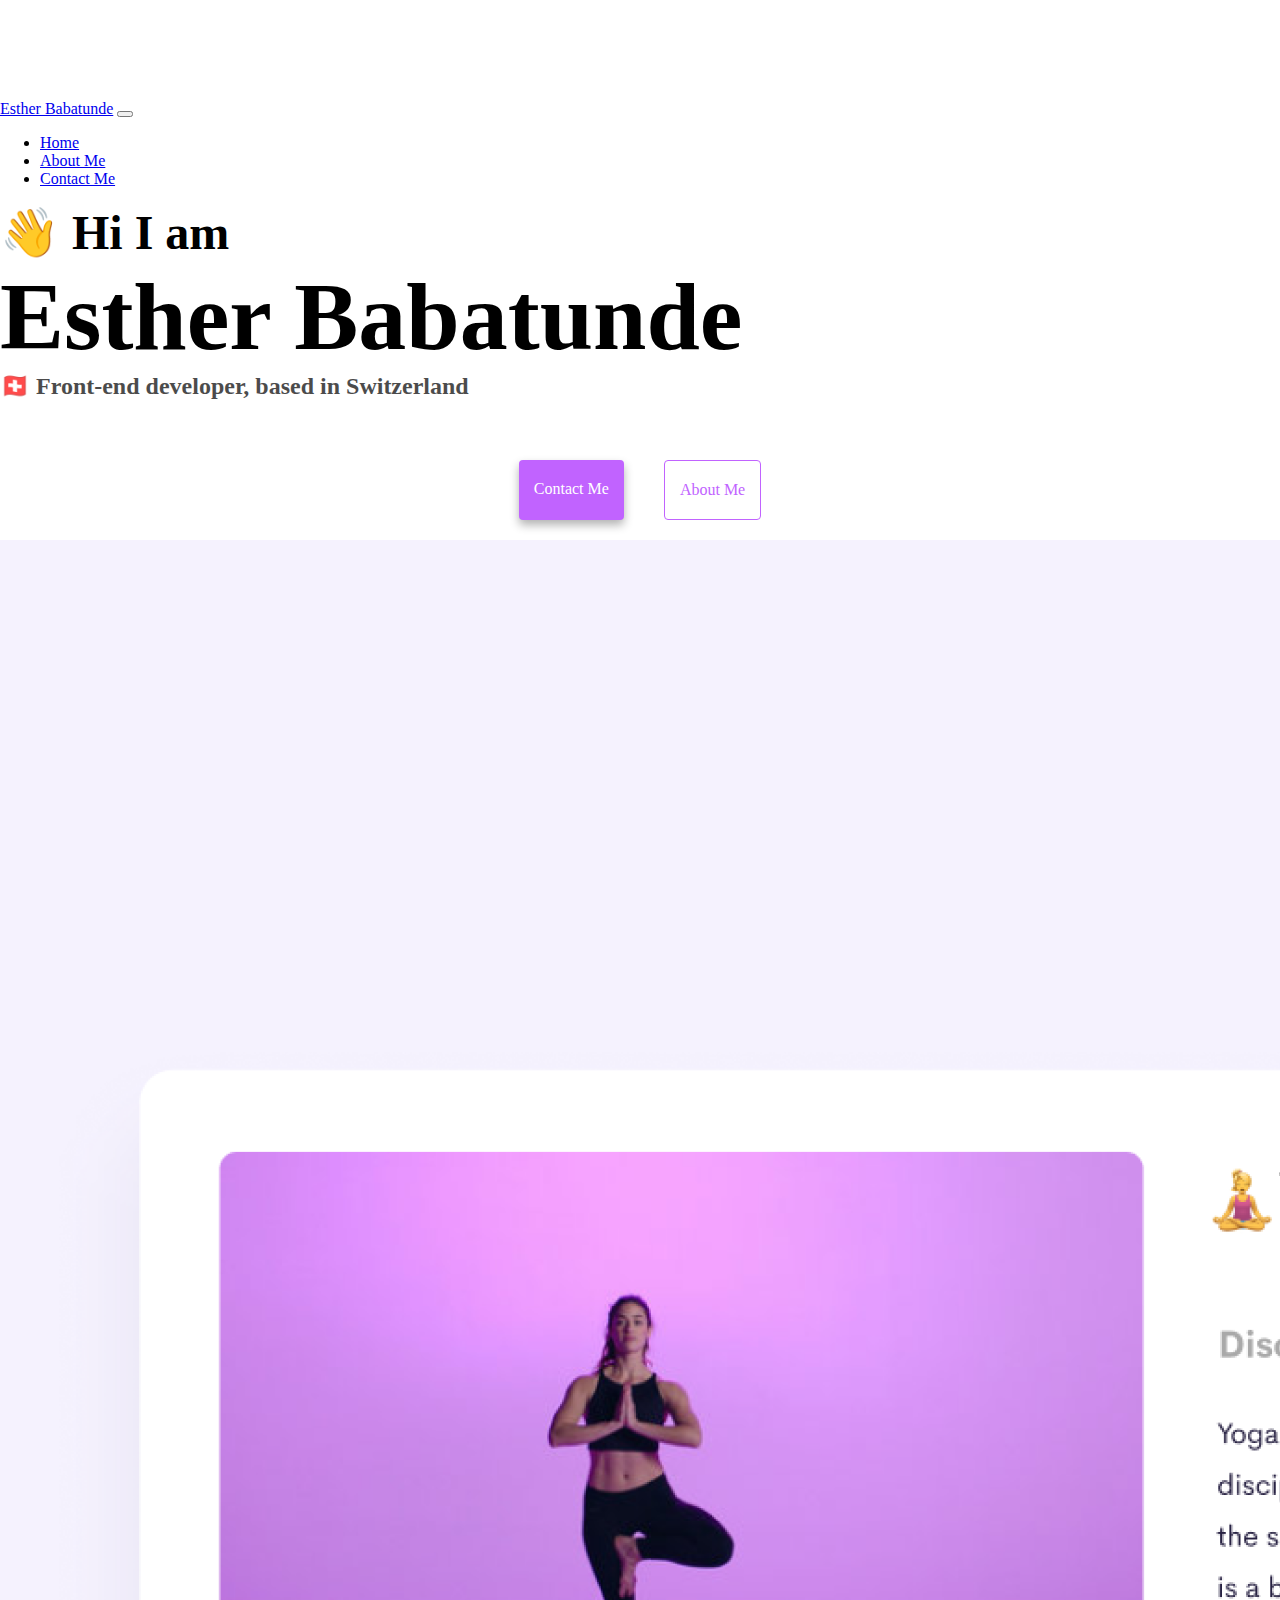
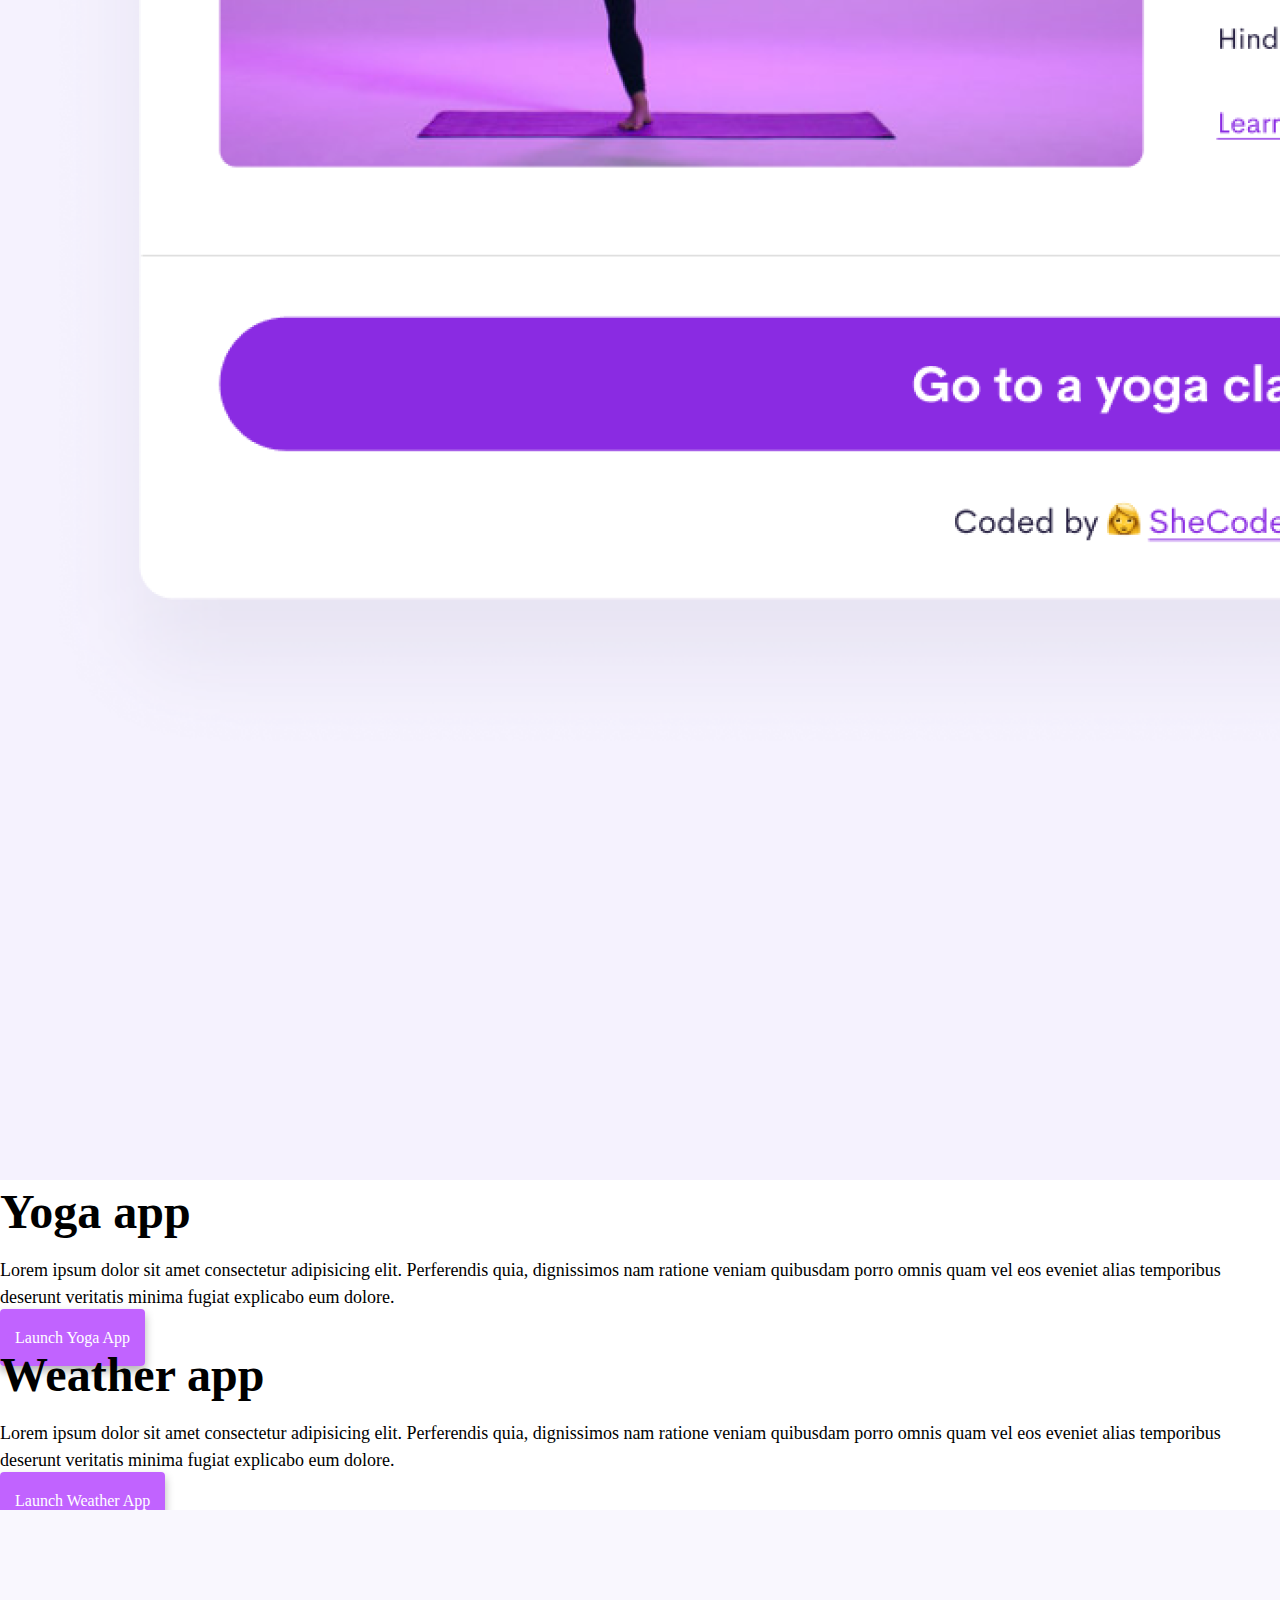
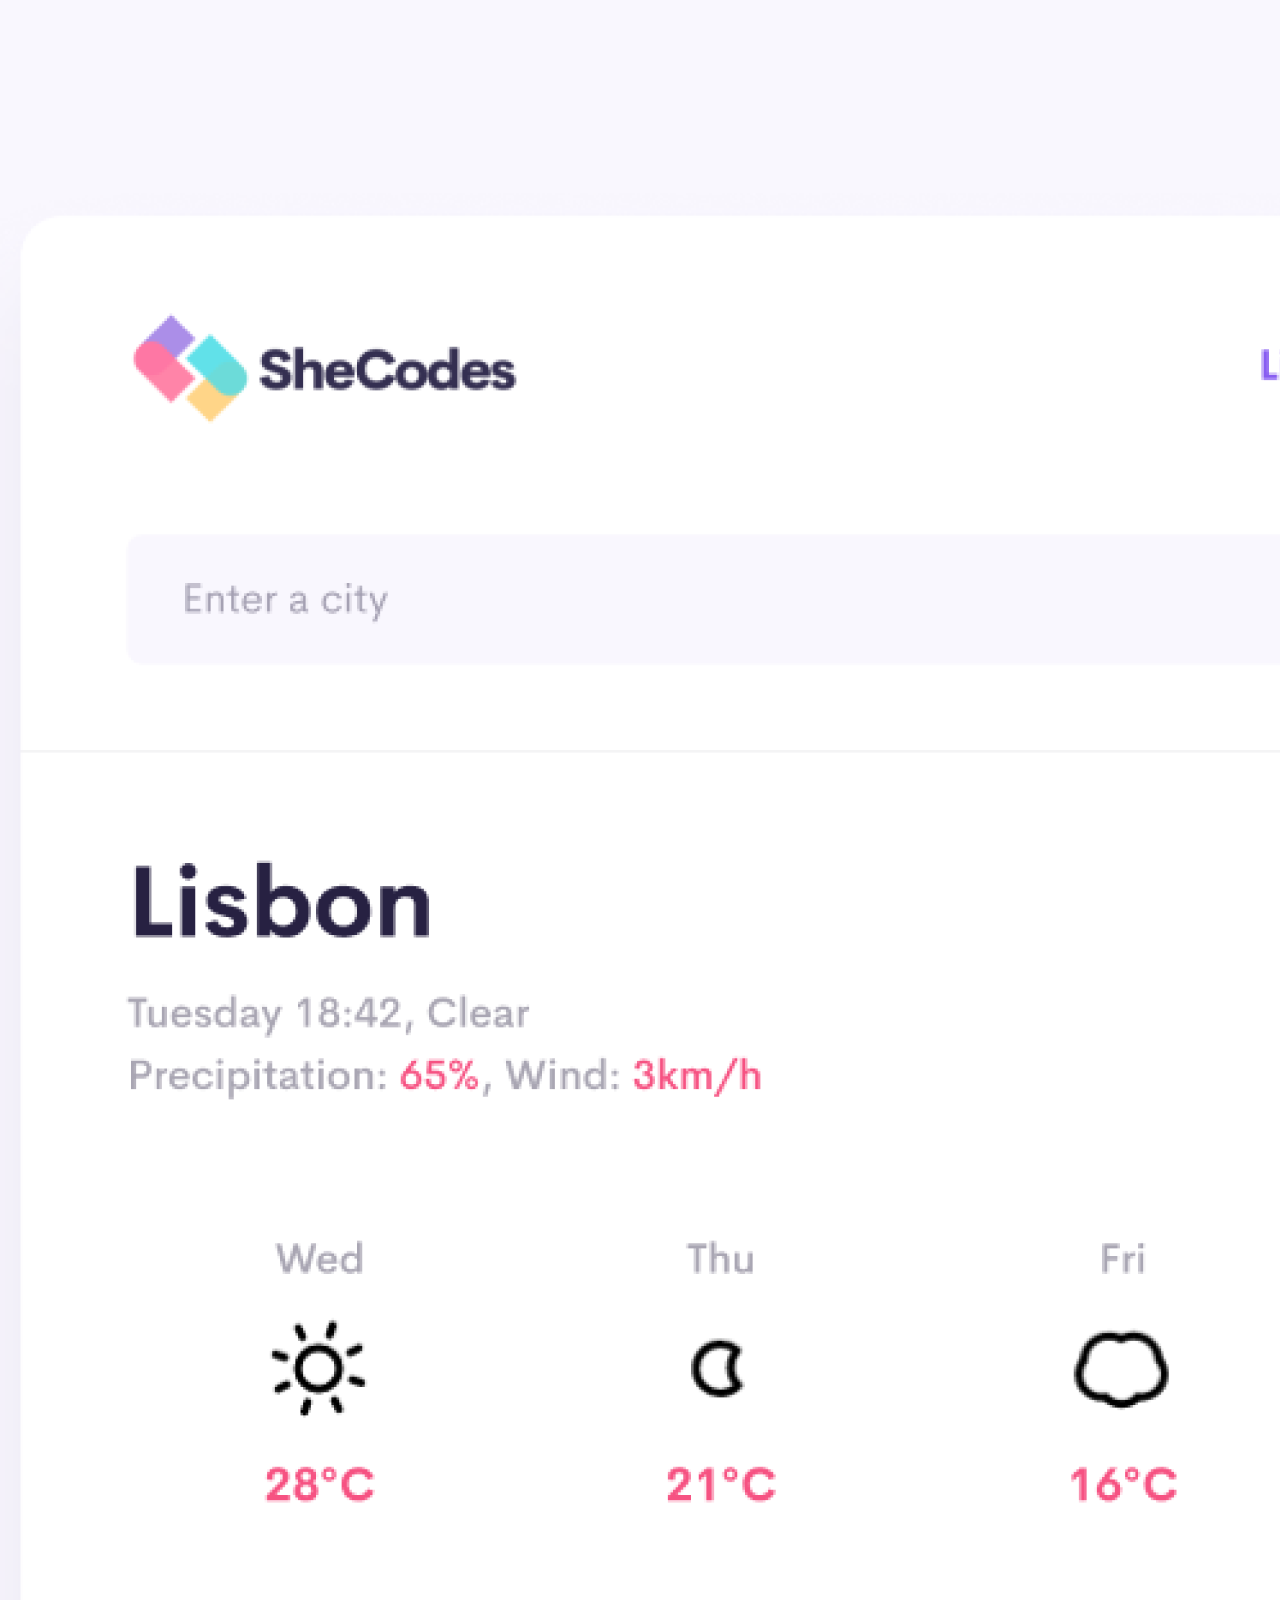
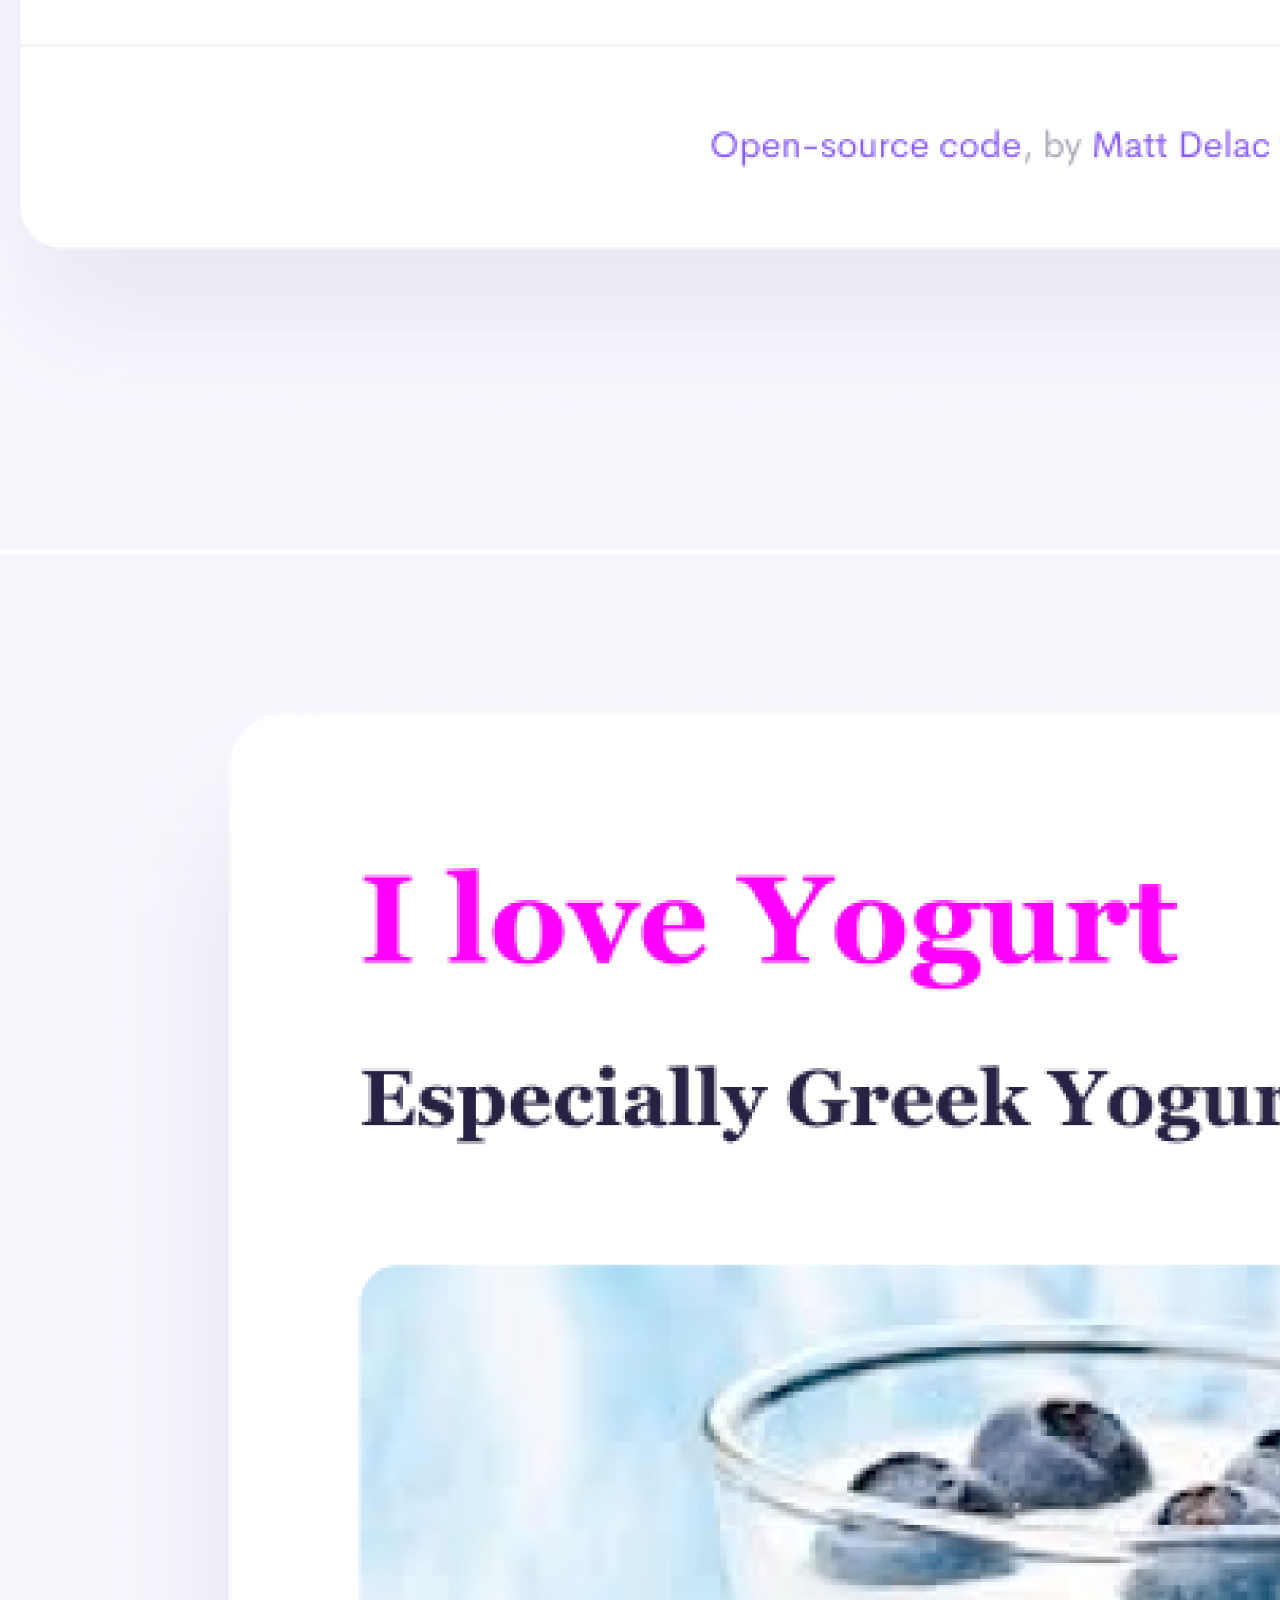
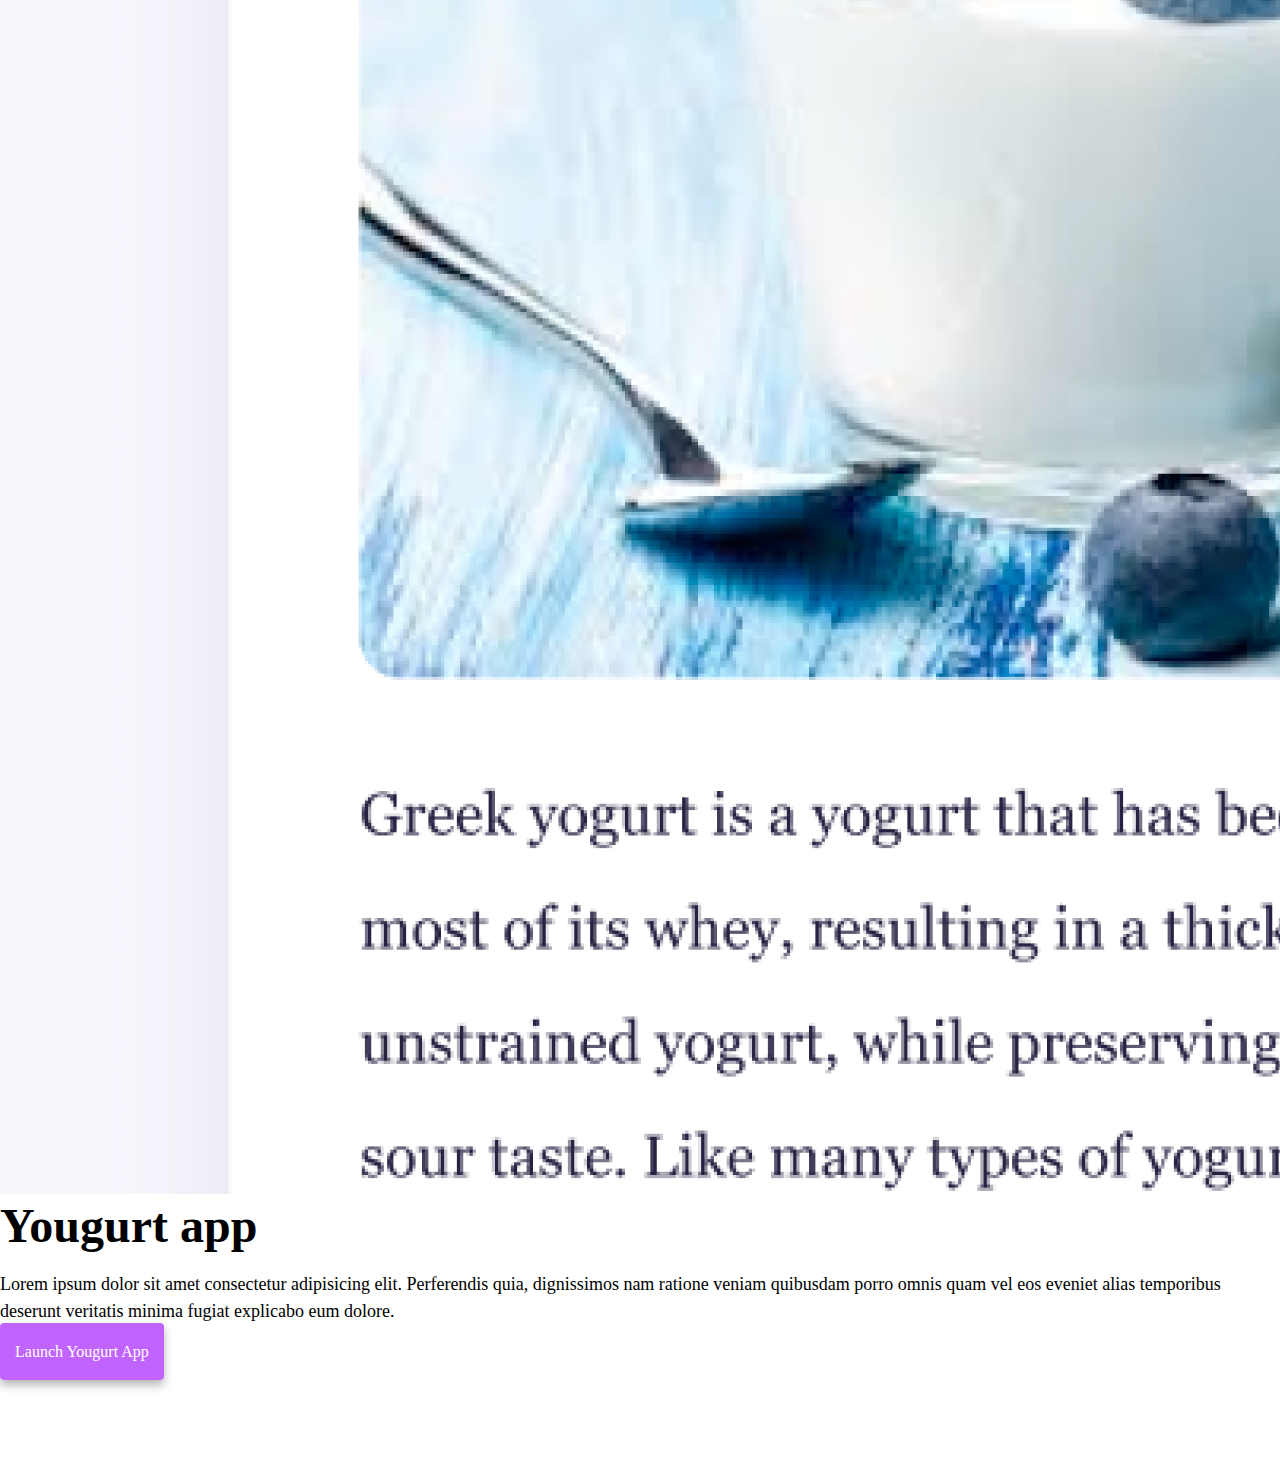
<file: index.html>
<!DOCTYPE html>
<html lang="en">
  <head>
    <meta charset="UTF-8" />
    <meta http-equiv="X-UA-Compatible" content="IE=edge" />
    <meta name="viewport" content="width=device-width, initial-scale=1.0" />
    <title>Front-end Developer- Esther Babatunde</title>
    <meta
      name="description"
      content="Esther Babatunde is a Front end developer Based in Europe, check out his project and contact her for job inquiries"
    />
    <link
      href="https://cdn.jsdelivr.net/npm/bootstrap@5.2.0/dist/css/bootstrap.min.css"
      rel="stylesheet"
      integrity="sha384-gH2yIJqKdNHPEq0n4Mqa/HGKIhSkIHeL5AyhkYV8i59U5AR6csBvApHHNl/vI1Bx"
      crossorigin="anonymous"
    />
    <script
      src="https://cdn.jsdelivr.net/npm/bootstrap@5.2.0/dist/js/bootstrap.bundle.min.js"
      integrity="sha384-A3rJD856KowSb7dwlZdYEkO39Gagi7vIsF0jrRAoQmDKKtQBHUuLZ9AsSv4jD4Xa"
      crossorigin="anonymous"
    ></script>

    <link rel="stylesheet" href="/style.css" />
  </head>
  <body>
    <nav class="navbar navbar-expand-lg bg-light fixed-top">
      <div class="container">
        <a class="navbar-brand" href="/" title="HomePage">Esther Babatunde</a>
        <button
          class="navbar-toggler"
          type="button"
          data-bs-toggle="collapse"
          data-bs-target="#navbarNav"
          aria-controls="navbarNav"
          aria-expanded="false"
          aria-label="Toggle navigation"
        >
          <span class="navbar-toggler-icon"></span>
        </button>
        <div class="collapse navbar-collapse" id="navbarNav">
          <ul class="navbar-nav">
            <li class="nav-item">
              <a
                class="nav-link active"
                aria-current="page"
                href="/"
                title="HomePage"
                >Home</a
              >
            </li>
            <li class="nav-item">
              <a
                class="nav-link"
                href="/about.html"
                title="About Esther babatunde"
                >About Me</a
              >
            </li>
            <li class="nav-item">
              <a
                class="nav-link"
                href="/about.html#contact"
                title="Contact Esther Babatunde"
                >Contact Me</a
              >
            </li>
          </ul>
        </div>
      </div>
    </nav>
    <h2 class="text-center">👋 Hi I am</h2>
    <h1 class="text-center">Esther Babatunde</h1>
    <h3 class="text-center">🇨🇭 Front-end developer, based in Switzerland</h3>
    <div class="navigation-links mb-5">
      <a
        href="/about.html#contact"
        class="primary-link"
        title="Contact Esther Babatunde"
        >Contact me</a
      >
      <a
        href="/about.html"
        class="secondary-link"
        title="About Esther Babatunde"
        >About me</a
      >
    </div>
    <div class="container">
      <div class="row">
        <div class="col-6">
          <img
            src="/images/yoga.png"
            class="img-fluid rounded"
            alt="yoga project"
          />
        </div>
        <div class="col-6">
          <h2 class="mb-3">Yoga app</h2>
          <p>
            Lorem ipsum dolor sit amet consectetur adipisicing elit. Perferendis
            quia, dignissimos nam ratione veniam quibusdam porro omnis quam vel
            eos eveniet alias temporibus deserunt veritatis minima fugiat
            explicabo eum dolore.
          </p>
          <div class="mt-5">
            <a href="#" class="primary-link" title="yoga project"
              >Launch Yoga App</a
            >
          </div>
        </div>
      </div>
      <div class="row mt-5">
        <div class="col-6">
          <h2 class="mb-3">Weather app</h2>
          <p>
            Lorem ipsum dolor sit amet consectetur adipisicing elit. Perferendis
            quia, dignissimos nam ratione veniam quibusdam porro omnis quam vel
            eos eveniet alias temporibus deserunt veritatis minima fugiat
            explicabo eum dolore.
          </p>

          <div class="mt-5">
            <a href="#" class="primary-link" title="Weather project"
              >Launch Weather App</a
            >
          </div>
        </div>
        <div class="col-6">
          <img
            src="/images/weather.png"
            class="img-fluid rounded"
            alt="Weather project"
          />
        </div>
      </div>
      <div class="row mt-5">
        <div class="col-6">
          <img
            src="/images/yogurt.png"
            class="img-fluid rounded"
            alt="Youghourt project"
          />
        </div>
        <div class="col-6">
          <h2 class="mb-3">Yougurt app</h2>
          <p>
            Lorem ipsum dolor sit amet consectetur adipisicing elit. Perferendis
            quia, dignissimos nam ratione veniam quibusdam porro omnis quam vel
            eos eveniet alias temporibus deserunt veritatis minima fugiat
            explicabo eum dolore.
          </p>

          <div class="mt-5">
            <a href="#" class="primary-link" title="Yougurt project"
              >Launch Yougurt App</a
            >
          </div>
        </div>
      </div>
    </div>
  </body>
</html>
</file>
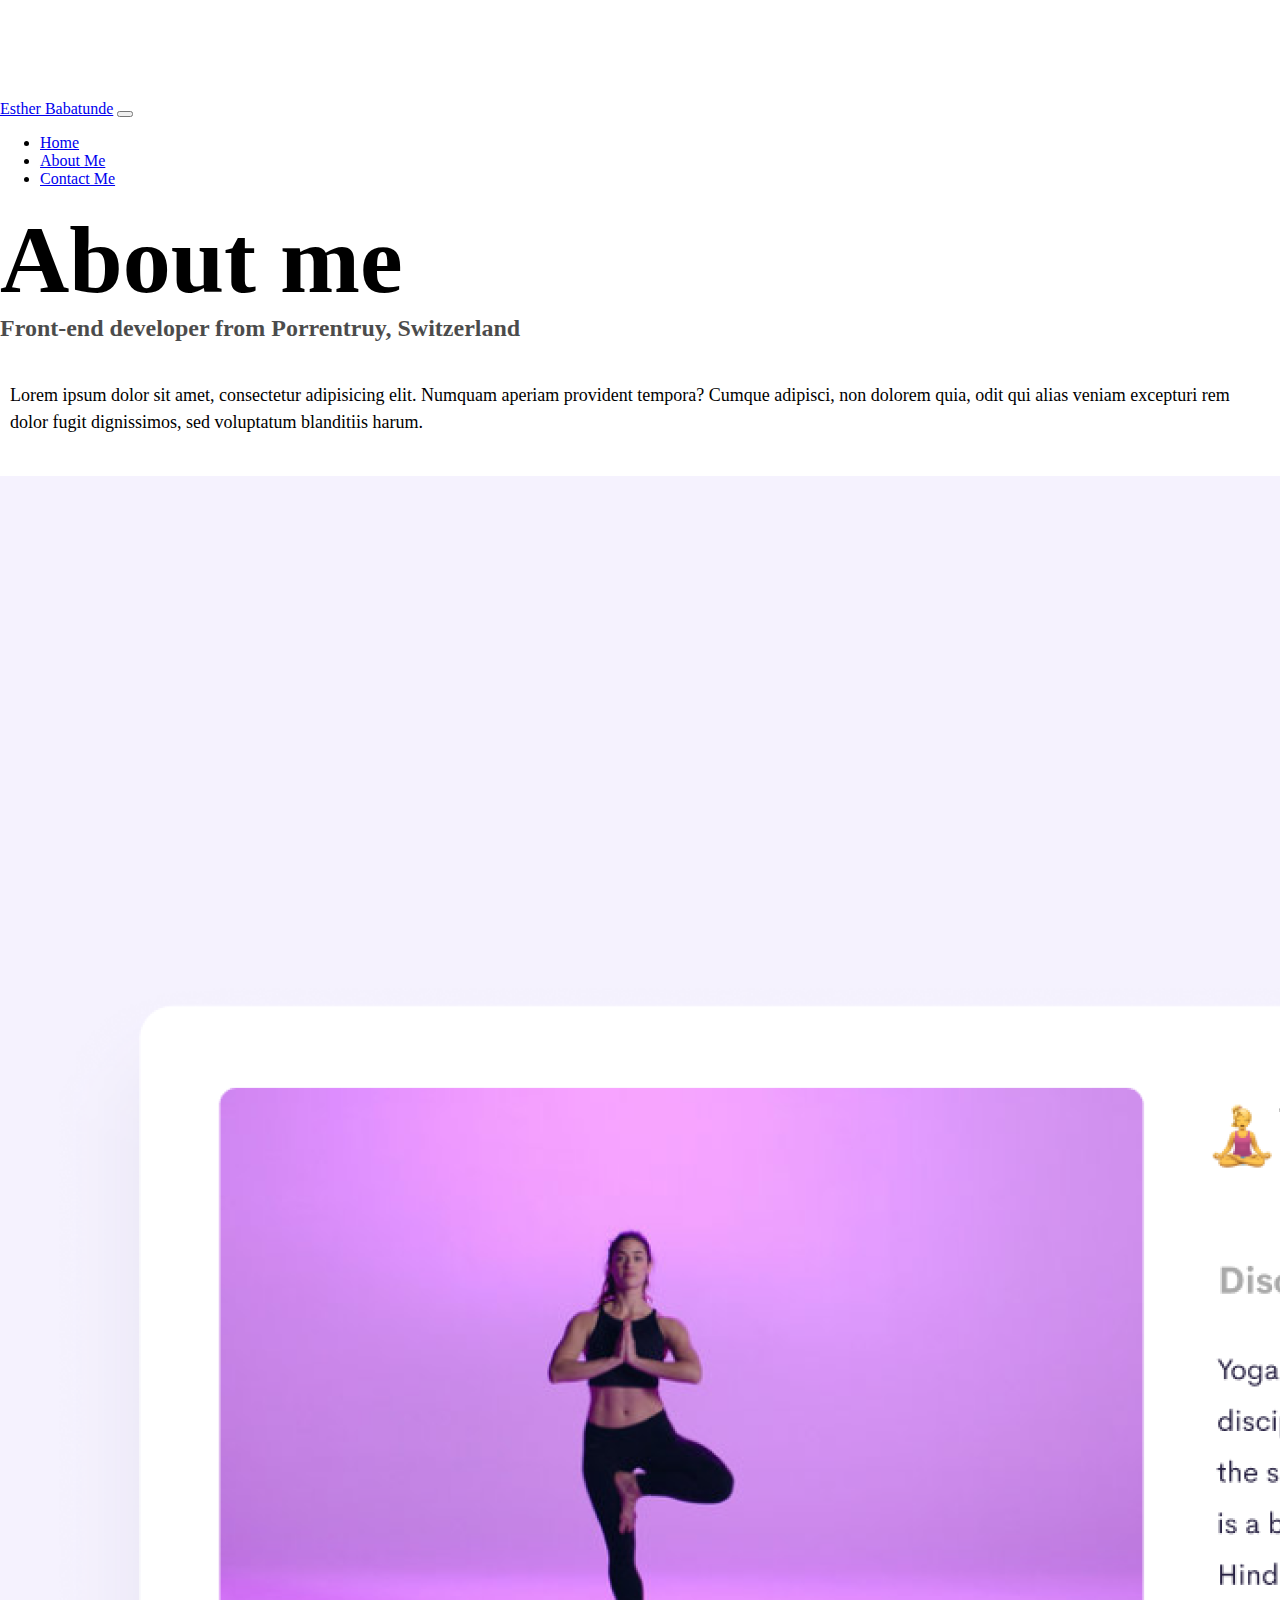
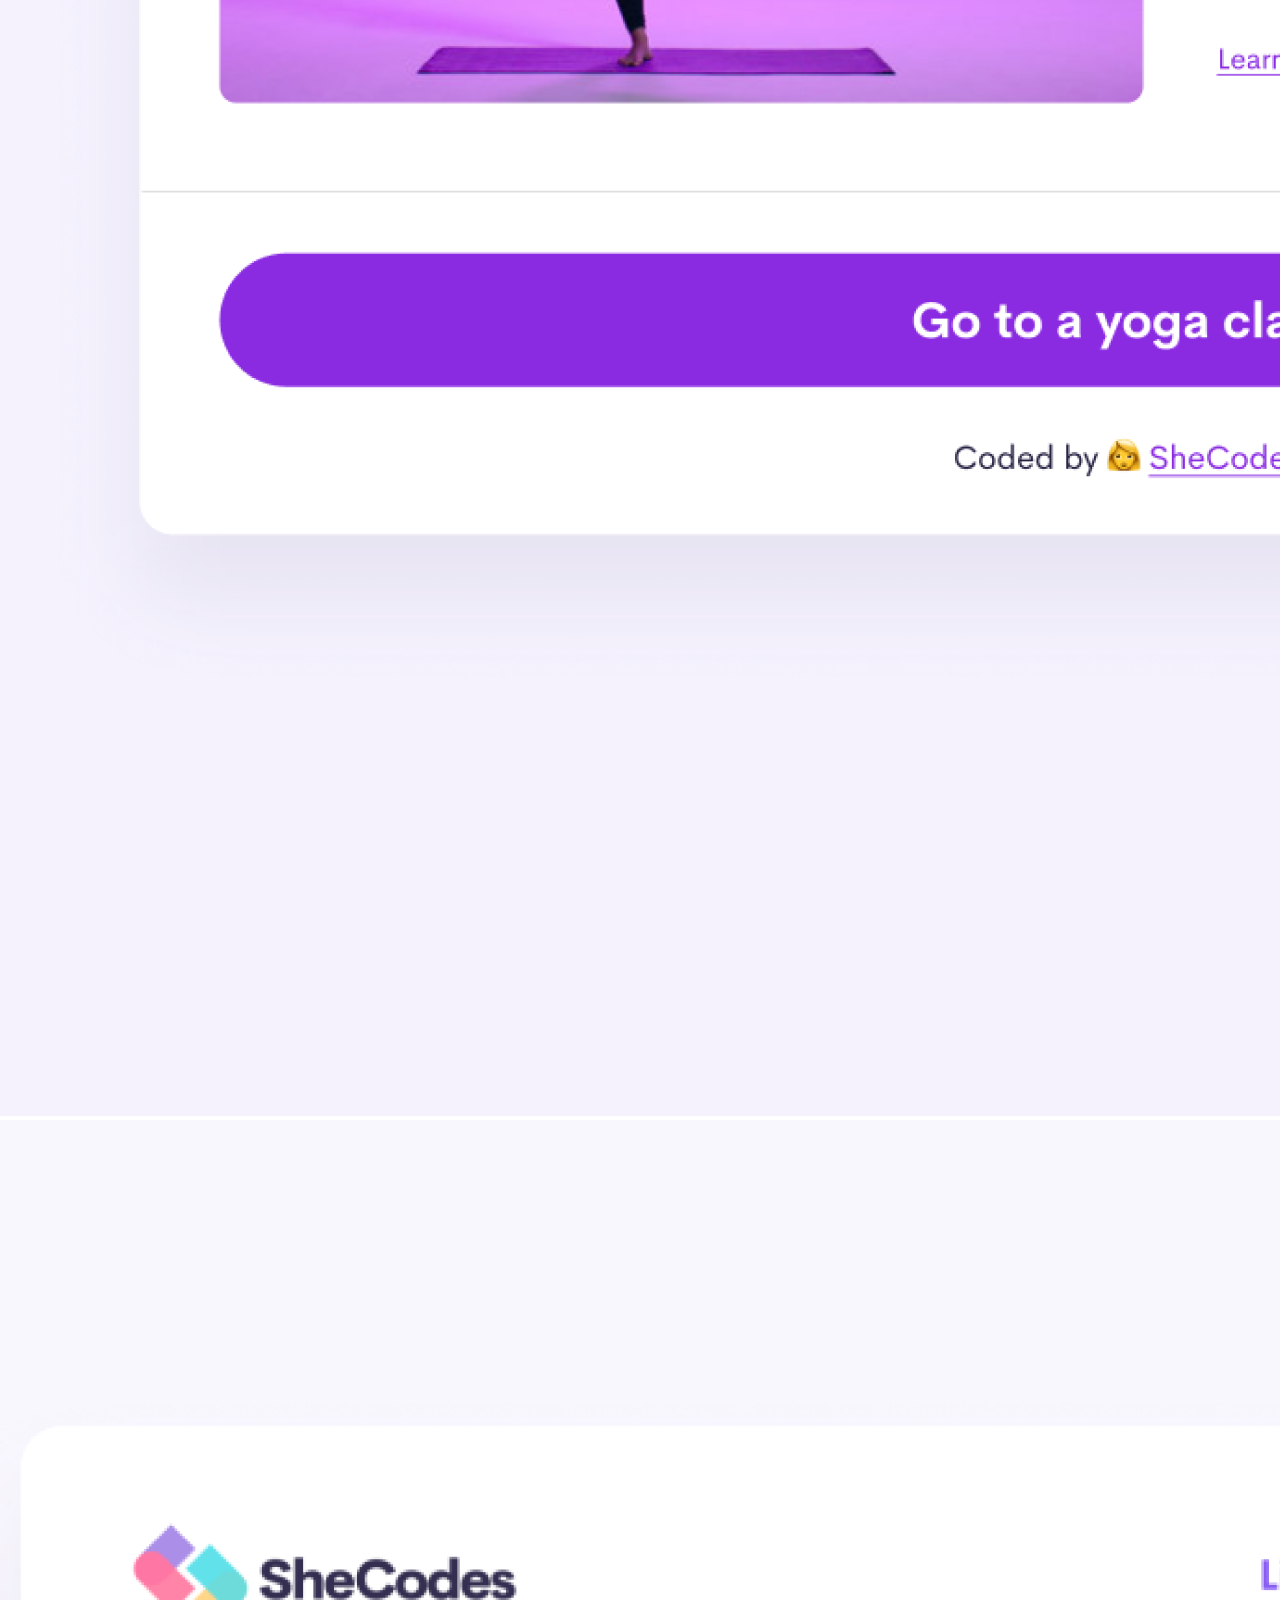
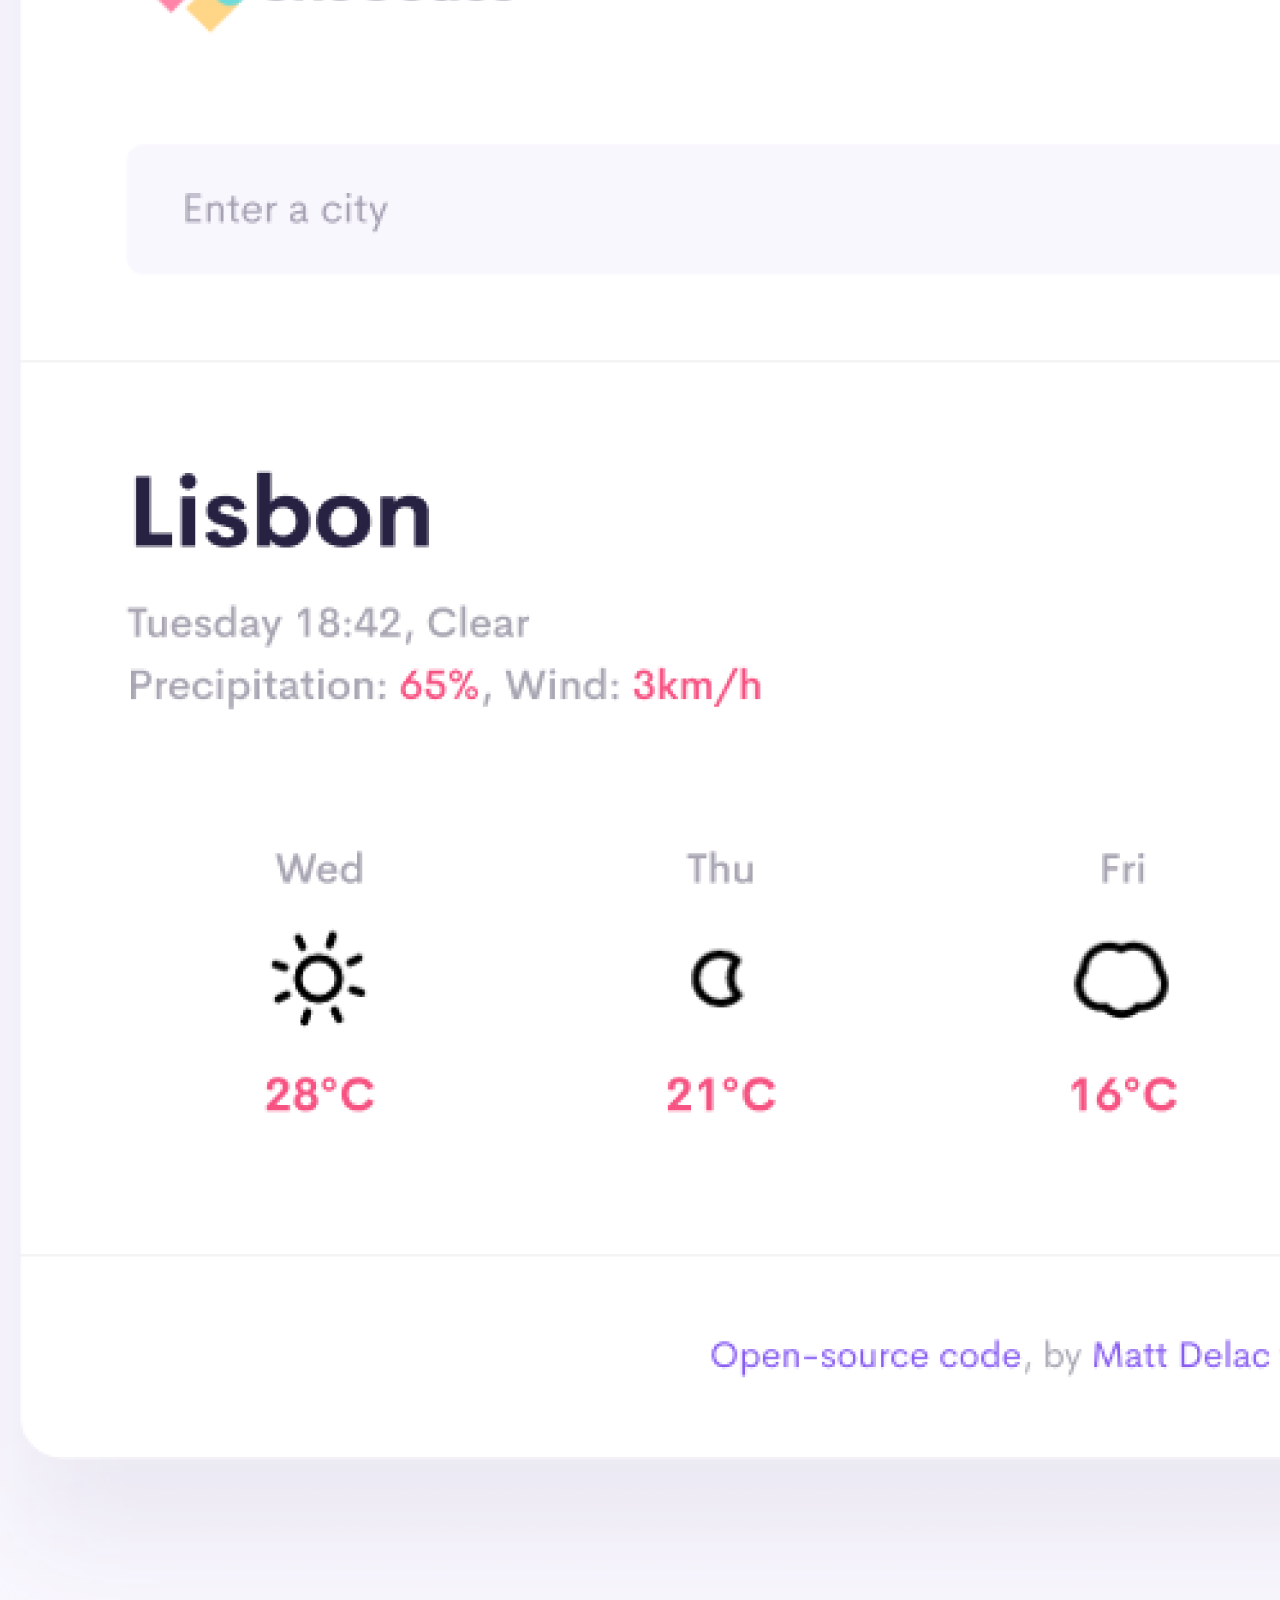
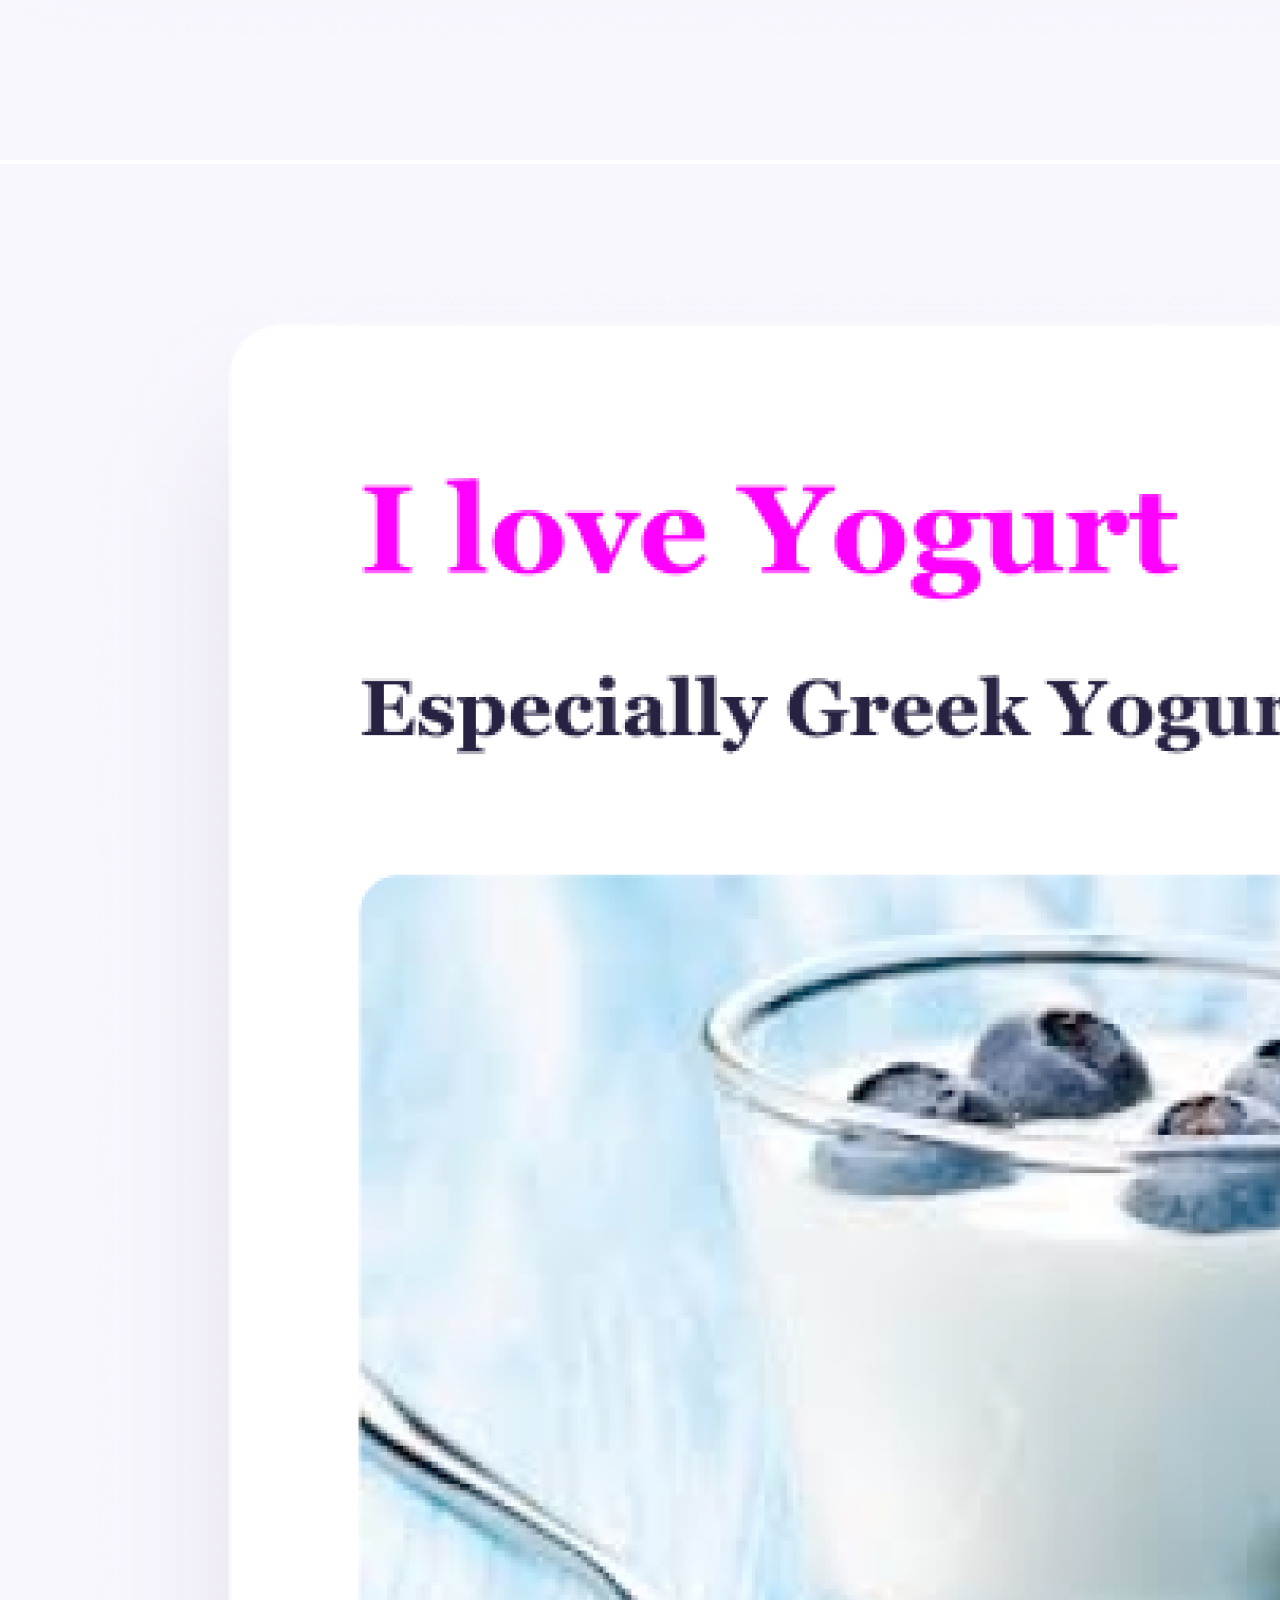
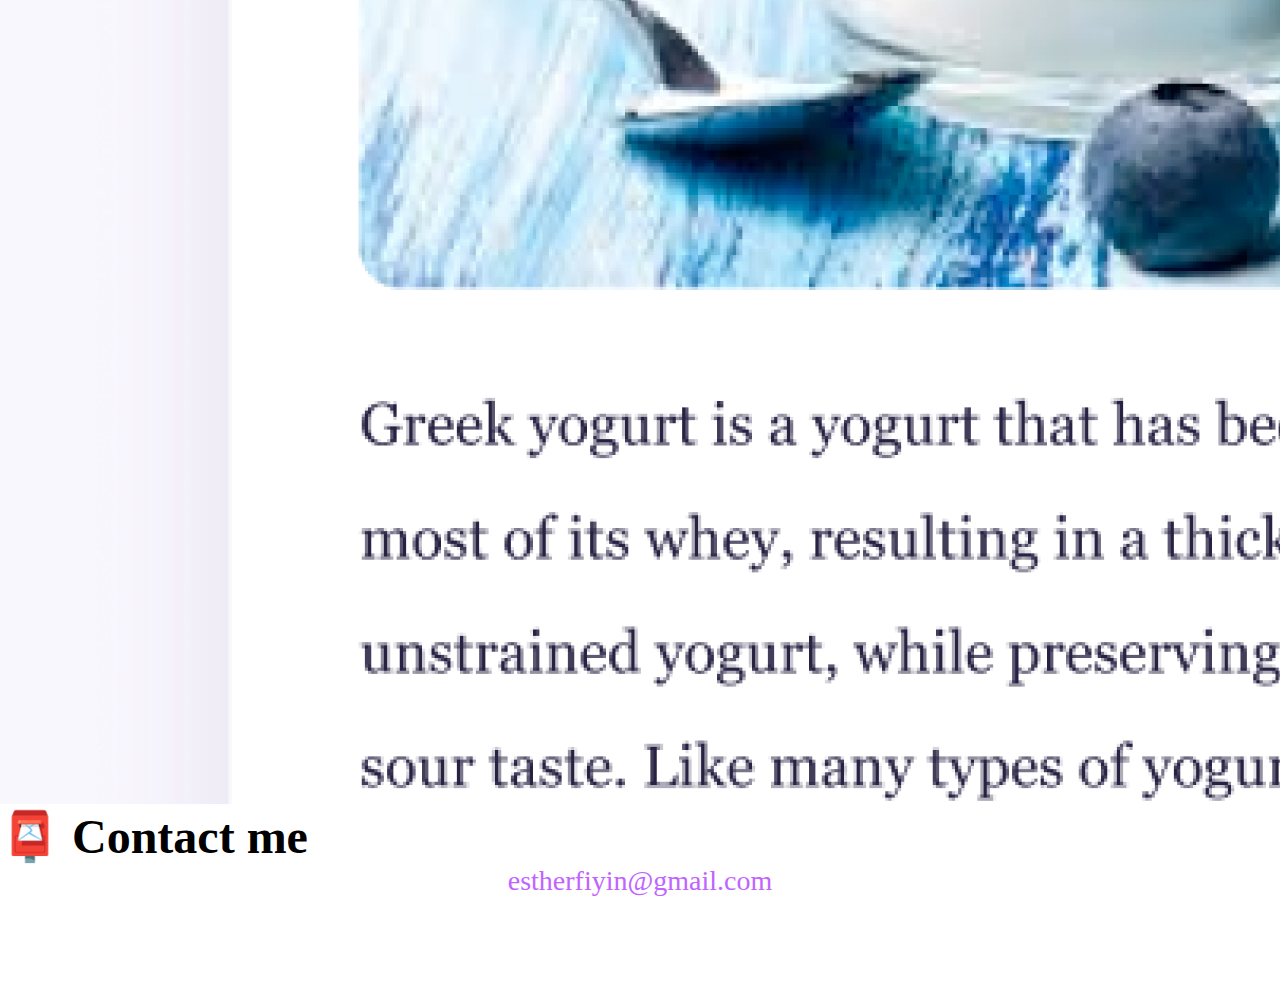
<file: about.html>
<!DOCTYPE html>
<html lang="en">
  <head>
    <meta charset="UTF-8" />
    <meta http-equiv="X-UA-Compatible" content="IE=edge" />
    <meta name="viewport" content="width=device-width, initial-scale=1.0" />
    <title>About me-Esther Babatunde</title>
    <meta
      name="description"
      content="About Esther Babatunde- a Front end developer Based in Europe"
    />
    <link
      href="https://cdn.jsdelivr.net/npm/bootstrap@5.2.0/dist/css/bootstrap.min.css"
      rel="stylesheet"
      integrity="sha384-gH2yIJqKdNHPEq0n4Mqa/HGKIhSkIHeL5AyhkYV8i59U5AR6csBvApHHNl/vI1Bx"
      crossorigin="anonymous"
    />
    <script
      src="https://cdn.jsdelivr.net/npm/bootstrap@5.2.0/dist/js/bootstrap.bundle.min.js"
      integrity="sha384-A3rJD856KowSb7dwlZdYEkO39Gagi7vIsF0jrRAoQmDKKtQBHUuLZ9AsSv4jD4Xa"
      crossorigin="anonymous"
    ></script>
    <link rel="stylesheet" href="/style.css" />
  </head>
  <body>
    <nav class="navbar navbar-expand-lg bg-light fixed-top">
      <div class="container">
        <a class="navbar-brand" href="/" title="About Esther Babatunde"
          >Esther Babatunde</a
        >
        <button
          class="navbar-toggler"
          type="button"
          data-bs-toggle="collapse"
          data-bs-target="#navbarNav"
          aria-controls="navbarNav"
          aria-expanded="false"
          aria-label="Toggle navigation"
        >
          <span class="navbar-toggler-icon"></span>
        </button>
        <div class="collapse navbar-collapse" id="navbarNav">
          <ul class="navbar-nav">
            <li class="nav-item">
              <a
                class="nav-link"
                aria-current="page"
                href="/"
                title="About Esther Babatunde"
                >Home</a
              >
            </li>
            <li class="nav-item">
              <a
                class="nav-link active"
                href="/about.html"
                title="About Esther Babatunde"
                >About Me</a
              >
            </li>
            <li class="nav-item">
              <a
                class="nav-link"
                href="/about.html#contact"
                title="Contact Esther Babatunde"
                >Contact Me</a
              >
            </li>
          </ul>
        </div>
      </div>
    </nav>

    <h1 class="text-center">About me</h1>
    <h3 class="text-center">
      Front-end developer from Porrentruy, Switzerland
    </h3>
    <div class="about-paragraphs text-center">
      <p>
        Lorem ipsum dolor sit amet, consectetur adipisicing elit. Numquam
        aperiam provident tempora? Cumque adipisci, non dolorem quia, odit qui
        alias veniam excepturi rem dolor fugit dignissimos, sed voluptatum
        blanditiis harum.
      </p>
    </div>
    <div class="container">
      <div class="row">
        <div class="col-sm-4">
          <img
            src="/images/yoga.png"
            class="img-fluid p-2 showdow rounded"
            alt="Yoga Project"
          />
        </div>
        <div class="col-sm-4">
          <img
            src="/images/weather.png"
            class="img-fluid p-2 showdow rounded"
            alt="Weather Project"
          />
        </div>
        <div class="col-sm-4">
          <img
            src="/images/yogurt.png"
            class="img-fluid p-2 showdow rounded"
            alt="Yougurt Project"
          />
        </div>
      </div>
    </div>
    <div id="contact" class="mt-5">
      <h2 class="text-center">📮 Contact me</h2>
      <a href="mailto:estherfiyin@gmail.com" class="email-link">
        estherfiyin@gmail.com
      </a>
    </div>
  </body>
</html>
</file>
<file: style.css>
:root {
  --primary-color: #c163ff;
  --secondary-color: #f5f2fe;
  --box-shadow: 0 5px 10px rgba(0, 0, 0, 0.3);
}
body {
  margin: 100px 0;
}

h1,
h2,
h3 {
  margin: 0;
}

h1 {
  font-size: 96px;
}

h2 {
  font-size: 48px;
}

h3 {
  font-size: 24px;
  opacity: 0.7;
}

p {
  font-size: 18px;
  line-height: 1.5;
}

.navigation-links {
  display: flex;
  margin-top: 40px;
  justify-content: center;
}

.navigation-links a {
  margin: 20px;
}

.primary-link {
  background: var(--primary-color);
  box-shadow: var(--box-shadow);
  color: white;
  border-radius: 4px;
  padding: 20px 15px;
  text-decoration: none;
  text-transform: capitalize;
}

.primary-link:hover {
  color: white;
}
.secondary-link {
  color: var(--primary-color);
  border: 1px solid var(--primary-color);
  border-radius: 4px;
  padding: 20px 15px;
  text-decoration: none;
  text-transform: capitalize;
}

.homepage-link {
  color: var(--primary-color);
  text-align: center;
  display: block;
}

.about-paragraphs {
  display: flex;
  margin: 30px 0;
}

.about-paragraphs p {
  margin: 10px;
}

.email-link {
  display: flex;
  justify-content: center;
  color: var(--primary-color);
  font-size: 28px;
  text-decoration: none;
}

.email-link:hover {
  text-decoration: underline;
}

@media (max-width: 576px) {
  h1 {
    font-size: 48px;
    line-height: 1.5;
  }
  h2 {
    font-size: 32px;
    text-align: center;
  }
  p {
    text-align: center;
  }
  .project-link {
    display: block;
    text-align: center;
    margin: 0 20px;
  }
}
</file>
